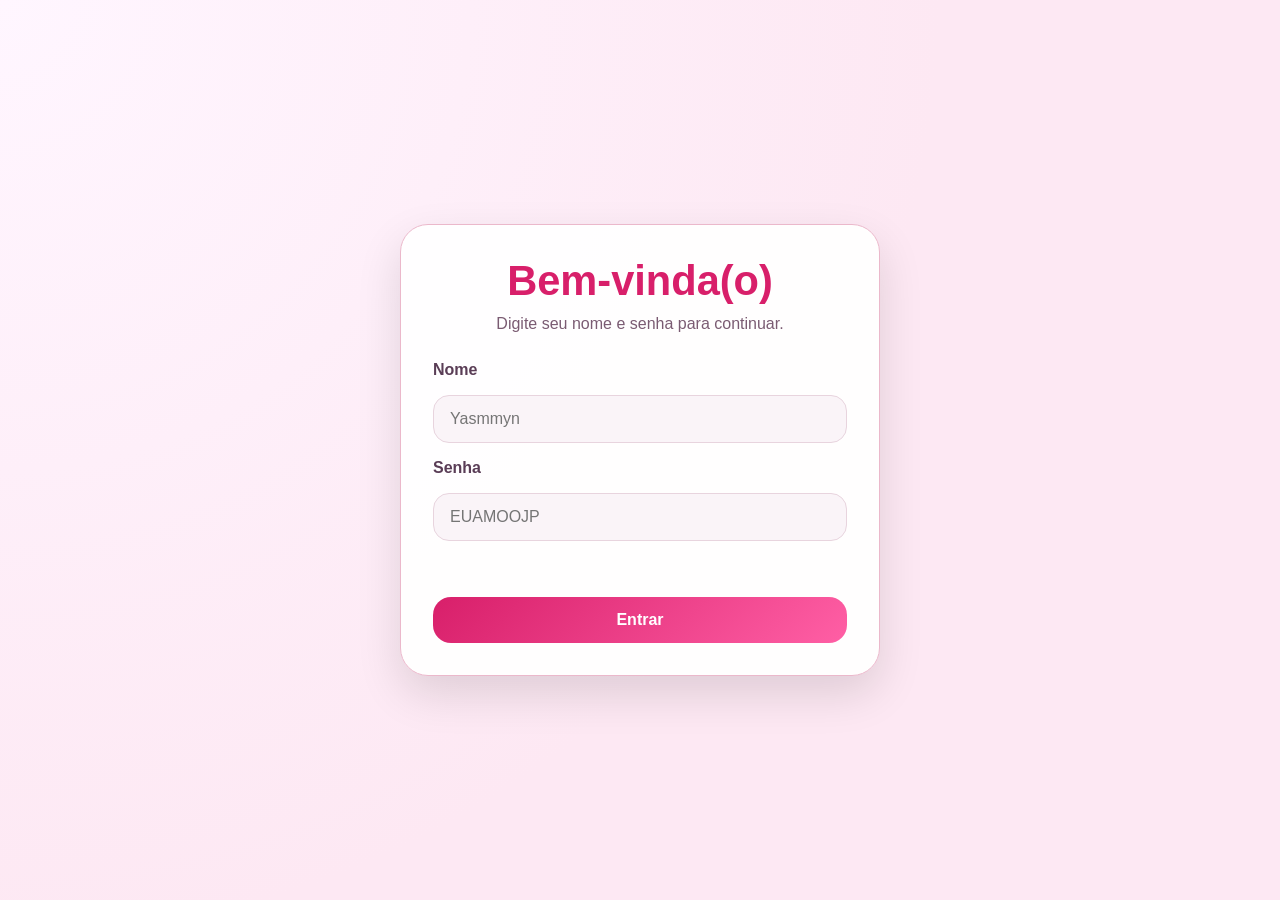
<file: index.html>
<!DOCTYPE html>
<html lang="pt-BR">
<head>
  <meta charset="UTF-8">
  <meta name="viewport" content="width=device-width, initial-scale=1.0">
  <title>Login - Dia dos Namorados</title>
  <link rel="stylesheet" href="styles.css">
</head>
<body>
  <main class="page-container">
    <section class="login-card">
      <div class="card-header">
        <h1>Bem-vinda(o)</h1>
        <p>Digite seu nome e senha para continuar.</p>
      </div>

      <form id="loginForm" class="login-form" novalidate>
        <label for="username">Nome</label>
        <input id="username" name="username" type="text" placeholder="Yasmmyn" autocomplete="off" required>

        <label for="password">Senha</label>
        <input id="password" name="password" type="password" placeholder="EUAMOOJP" required>

        <div id="errorMessage" class="error-message" role="alert" aria-live="assertive"></div>

        <button type="submit">Entrar</button>
      </form>
    </section>
  </main>

  <script>
    const validUser = 'Yasmmyn';
    const validPass = 'EUAMOOJP';
    const form = document.getElementById('loginForm');
    const errorMessage = document.getElementById('errorMessage');

    form.addEventListener('submit', function(event) {
      event.preventDefault();
      const username = document.getElementById('username').value.trim();
      const password = document.getElementById('password').value;

      if (username === validUser && password === validPass) {
        errorMessage.textContent = '';
        window.location.href = 'success.html';
      } else {
        errorMessage.textContent = 'nome ou senha incorretos. Tente novamente.';
      }
    });
  </script>
</body>
</html>
</file>
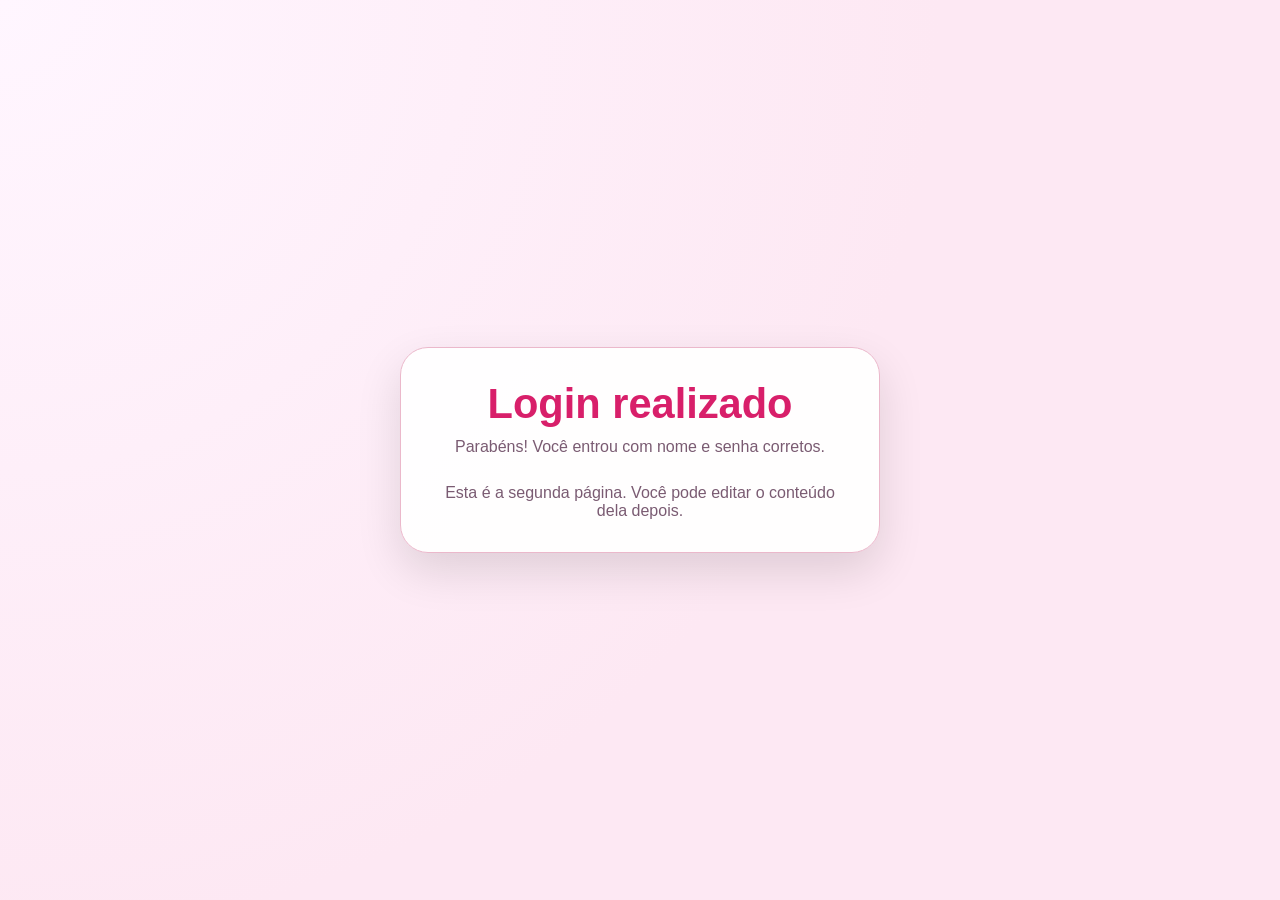
<file: success.html>
<!DOCTYPE html>
<html lang="pt-BR">
<head>
  <meta charset="UTF-8">
  <meta name="viewport" content="width=device-width, initial-scale=1.0">
  <title>Bem-vindo</title>
  <link rel="stylesheet" href="styles.css">
</head>
<body>
  <main class="page-container">
    <section class="login-card">
      <div class="card-header">
        <h1>Login realizado</h1>
        <p>Parabéns! Você entrou com nome e senha corretos.</p>
      </div>
      <p style="text-align:center; color:#7a5b72;">Esta é a segunda página. Você pode editar o conteúdo dela depois.</p>
    </section>
  </main>
</body>
</html>
</file>
<file: styles.css>
:root {
  --bg: #fde8f3;
  --card: #ffffff;
  --text: #3a2733;
  --accent: #d81f6a;
  --border: #ebb8cb;
  --shadow: rgba(0, 0, 0, 0.12);
}

* {
  box-sizing: border-box;
  margin: 0;
  padding: 0;
}

body {
  min-height: 100vh;
  font-family: "Segoe UI", Tahoma, Geneva, Verdana, sans-serif;
  background: radial-gradient(circle at top left, #fff6ff 0%, var(--bg) 60%);
  color: var(--text);
  display: flex;
  align-items: center;
  justify-content: center;
  padding: 24px;
}

.page-container {
  width: min(100%, 480px);
}

.login-card {
  background: rgba(255, 255, 255, 0.95);
  border-radius: 28px;
  border: 1px solid var(--border);
  box-shadow: 0 18px 45px var(--shadow);
  padding: 32px;
}

.card-header {
  text-align: center;
  margin-bottom: 28px;
}

.card-header h1 {
  font-size: clamp(2rem, 4vw, 2.6rem);
  color: var(--accent);
  margin-bottom: 10px;
}

.card-header p {
  font-size: 1rem;
  color: #7a5b72;
}

.login-form {
  display: grid;
  gap: 16px;
}

.login-form label {
  font-weight: 600;
  color: #5a3d56;
}

.login-form input {
  width: 100%;
  padding: 14px 16px;
  border-radius: 16px;
  border: 1px solid #e8d4de;
  background: #faf4f8;
  color: var(--text);
  font-size: 1rem;
}

.login-form input:focus {
  outline: none;
  border-color: var(--accent);
  box-shadow: 0 0 0 4px rgba(216, 31, 106, 0.12);
}

.error-message {
  min-height: 24px;
  color: #b91d5b;
  font-weight: 600;
}

.login-form button {
  cursor: pointer;
  border: none;
  border-radius: 18px;
  padding: 14px 18px;
  background: linear-gradient(135deg, var(--accent), #ff5fa5);
  color: #fff;
  font-size: 1rem;
  font-weight: 700;
  transition: transform 0.2s ease, box-shadow 0.2s ease;
}

.login-form button:hover {
  transform: translateY(-1px);
  box-shadow: 0 14px 24px rgba(216, 31, 106, 0.25);
}

@media (max-width: 480px) {
  .login-card {
    padding: 24px;
  }
}
</file>
